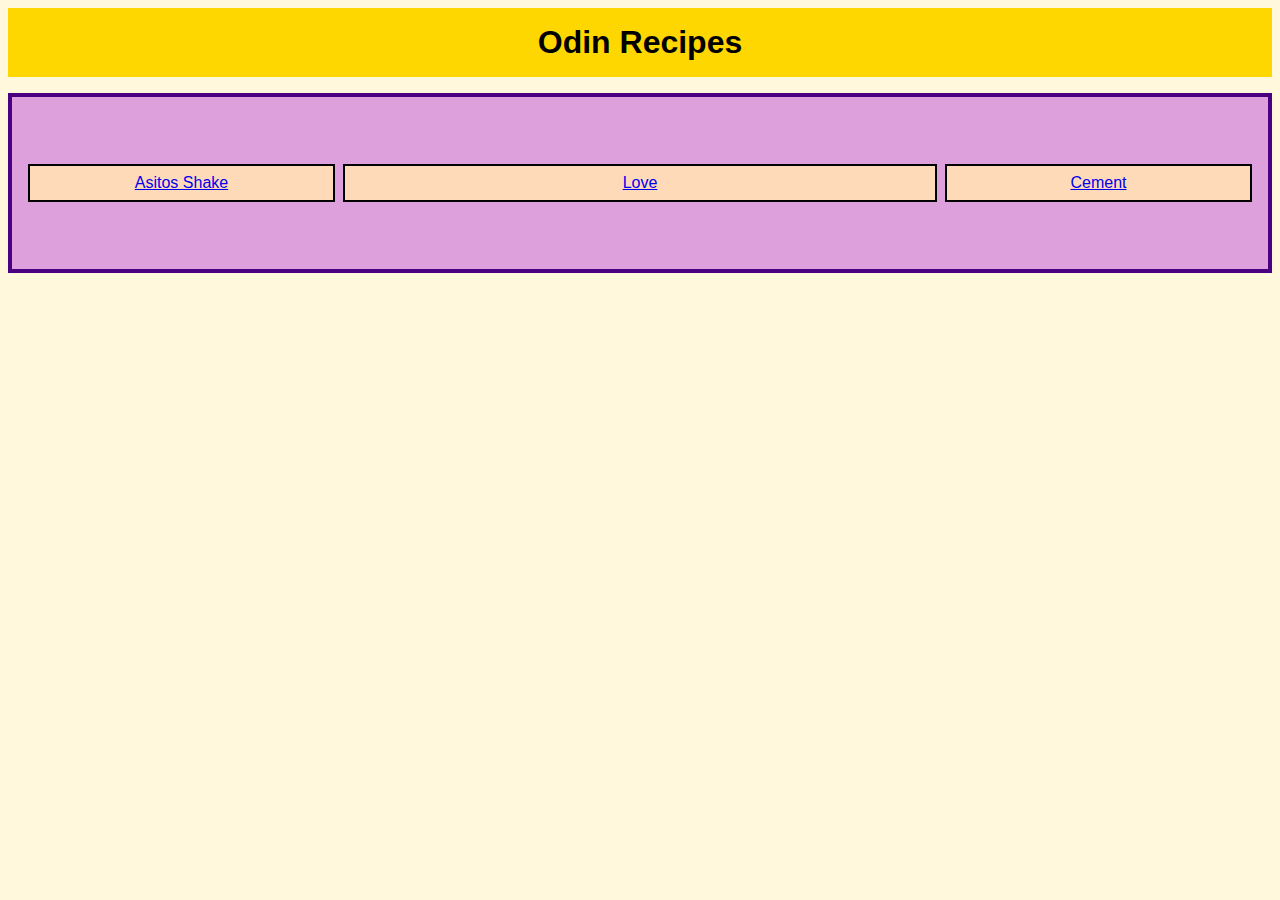
<file: index.html>
<!DOCTYPE html>
<html lang="en">
<head>
    <meta charset="UTF-8">
    <meta name="viewport" content="width=device-width, initial-scale=1.0">
    <title>Odin Recipes</title>
    <link rel="stylesheet" href="./styles.css">
</head>
<body>
    <h1 id="title">Odin Recipes</h1>
    <ul class="flex-container">
        <li class="one"><a href="recipes/asitosShake.html">Asitos Shake</a></li>
        <li class="two"><a href="recipes/love.html">Love</a></li>
        <li class="three"><a href="recipes/cement.html">Cement</a></li>
    </ul>
</body>
</html>
</file>
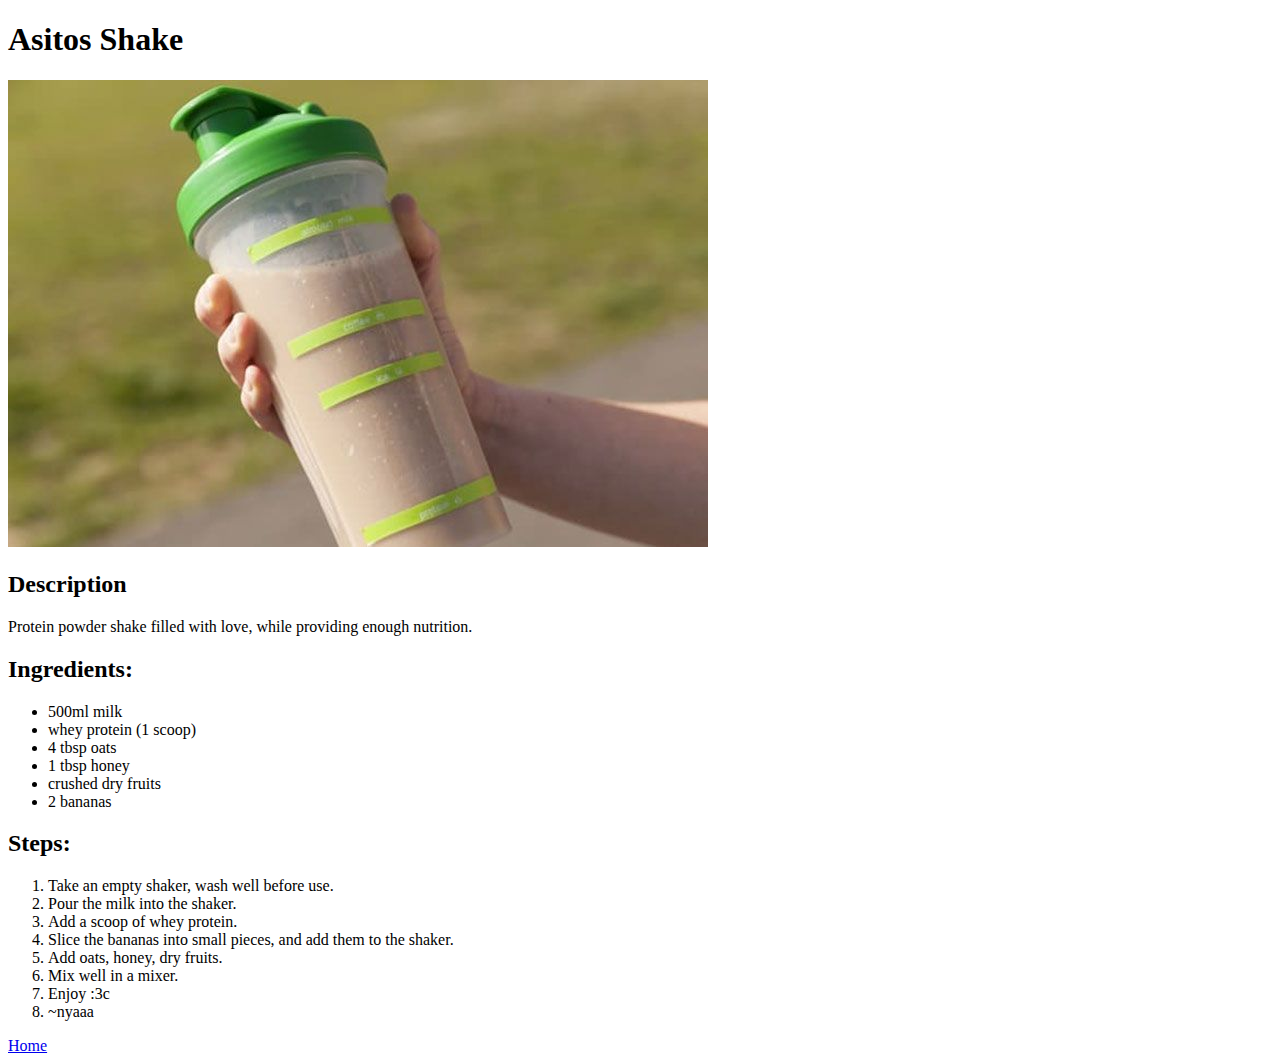
<file: recipes/asitosShake.html>
<!DOCTYPE html>
<html lang="en">
<head>
    <meta charset="UTF-8">
    <meta name="viewport" content="width=device-width, initial-scale=1.0">
    <title>Asitos Shake</title>
</head>
<body>
    <h1>Asitos Shake</h1>
    <img src="../images/shake.jpg">
    <h2>Description</h2>
    <p>Protein powder shake filled with love, while providing enough nutrition.</p>

    <h2>Ingredients: </h2>
    <ul>
        <li>500ml milk</li>
        <li>whey protein (1 scoop)</li>
        <li>4 tbsp oats</li>
        <li>1 tbsp honey</li>
        <li>crushed dry fruits</li>
        <li>2 bananas</li>
    </ul>

    <h2>Steps: </h2>
    <ol>
        <li>Take an empty shaker, wash well before use.</li>
        <li>Pour the milk into the shaker.</li>
        <li>Add a scoop of whey protein.</li>
        <li>Slice the bananas into small pieces, and add them to the shaker.</li>
        <li>Add oats, honey, dry fruits.</li>
        <li>Mix well in a mixer.</li>
        <li>Enjoy :3c</li>
        <li>~nyaaa</li>
    </ol>
    <a href="../index.html">Home</a>
    
</body>
</html>
</file>
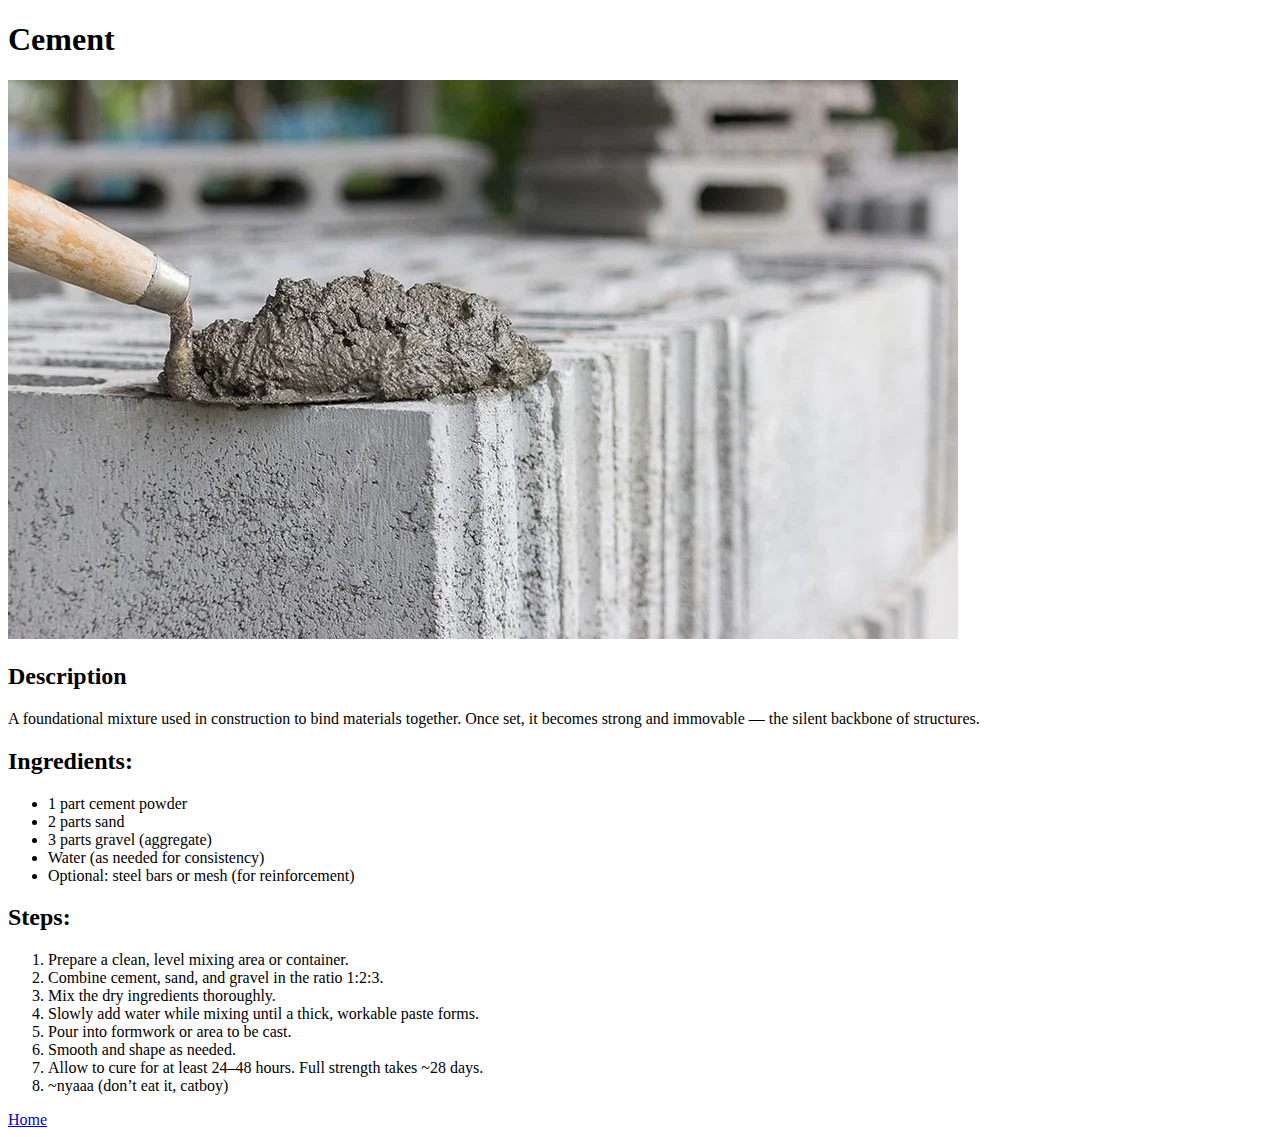
<file: recipes/cement.html>
<!DOCTYPE html>
<html lang="en">
<head>
  <meta charset="UTF-8" />
  <meta name="viewport" content="width=device-width, initial-scale=1.0"/>
  <title>Cement</title>
</head>
<body>
  <h1>Cement</h1>
  <img src="../images/cement.jpg" alt="a gritty grey cement mix being poured">

  <h2>Description</h2>
  <p>
    A foundational mixture used in construction to bind materials together.  
    Once set, it becomes strong and immovable — the silent backbone of structures.
  </p>

  <h2>Ingredients:</h2>
  <ul>
    <li>1 part cement powder</li>
    <li>2 parts sand</li>
    <li>3 parts gravel (aggregate)</li>
    <li>Water (as needed for consistency)</li>
    <li>Optional: steel bars or mesh (for reinforcement)</li>
  </ul>

  <h2>Steps:</h2>
  <ol>
    <li>Prepare a clean, level mixing area or container.</li>
    <li>Combine cement, sand, and gravel in the ratio 1:2:3.</li>
    <li>Mix the dry ingredients thoroughly.</li>
    <li>Slowly add water while mixing until a thick, workable paste forms.</li>
    <li>Pour into formwork or area to be cast.</li>
    <li>Smooth and shape as needed.</li>
    <li>Allow to cure for at least 24–48 hours. Full strength takes ~28 days.</li>
    <li>~nyaaa (don’t eat it, catboy)</li>
  </ol>

  <a href="../index.html">Home</a>
</body>
</html>
</file>
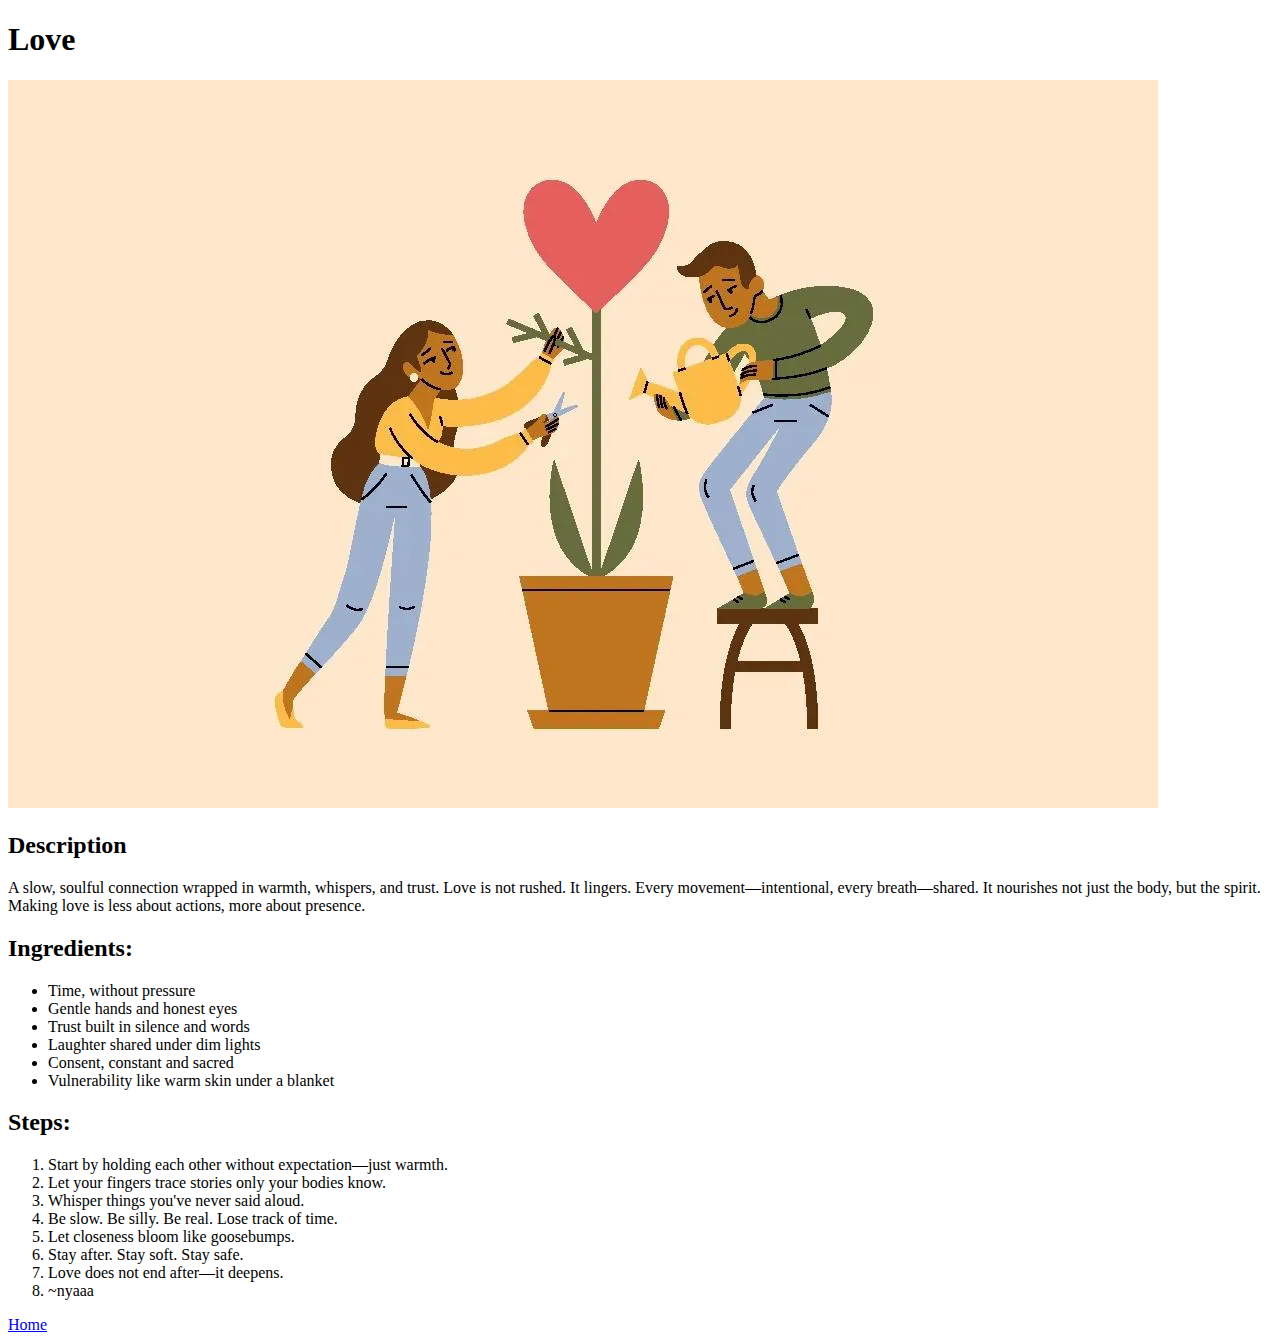
<file: recipes/love.html>
<!DOCTYPE html>
<html lang="en">
<head>
    <meta charset="UTF-8">
    <meta name="viewport" content="width=device-width, initial-scale=1.0">
    <title>Love</title>
</head>
<body>
    <h1>Love</h1>
    <img src="../images/love.jpg" alt="two hands intertwined softly">

    <h2>Description</h2>
    <p>
        A slow, soulful connection wrapped in warmth, whispers, and trust.  
        Love is not rushed. It lingers.  
        Every movement—intentional, every breath—shared.  
        It nourishes not just the body, but the spirit.  
        Making love is less about actions, more about presence.
    </p>

    <h2>Ingredients: </h2>
    <ul>
        <li>Time, without pressure</li>
        <li>Gentle hands and honest eyes</li>
        <li>Trust built in silence and words</li>
        <li>Laughter shared under dim lights</li>
        <li>Consent, constant and sacred</li>
        <li>Vulnerability like warm skin under a blanket</li>
    </ul>

    <h2>Steps: </h2>
    <ol>
        <li>Start by holding each other without expectation—just warmth.</li>
        <li>Let your fingers trace stories only your bodies know.</li>
        <li>Whisper things you've never said aloud.</li>
        <li>Be slow. Be silly. Be real. Lose track of time.</li>
        <li>Let closeness bloom like goosebumps.</li>
        <li>Stay after. Stay soft. Stay safe.</li>
        <li>Love does not end after—it deepens.</li>
        <li>~nyaaa</li>
    </ol>

    <a href="../index.html">Home</a>
</body>
</html>
</file>
<file: styles.css>
body {
    background-color: cornsilk;
}

.flex-container {
    height: 140px;
    padding: 16px;
    background: plum;
    border: 4px solid indigo;
    display: flex;
    align-items: center;
    justify-content: center;
    gap: 8px;
}

li {
    /* margin: 10px 8px; */
    padding: 8px; 
    border: 2px solid black;
    text-align: center;
    list-style: none;
    background-color:peachpuff;
    font-family: 'Segoe UI', Tahoma, Geneva, Verdana, sans-serif;
    flex: 1;
}

.flex-container .two {
    flex: 2 1 0%;
}

#title {
    text-align: center;
    margin: auto;
    padding: 16px 16px;
    background-color: gold;
    font-family: 'Franklin Gothic Medium', 'Arial Narrow', Arial, sans-serif;
}
</file>
